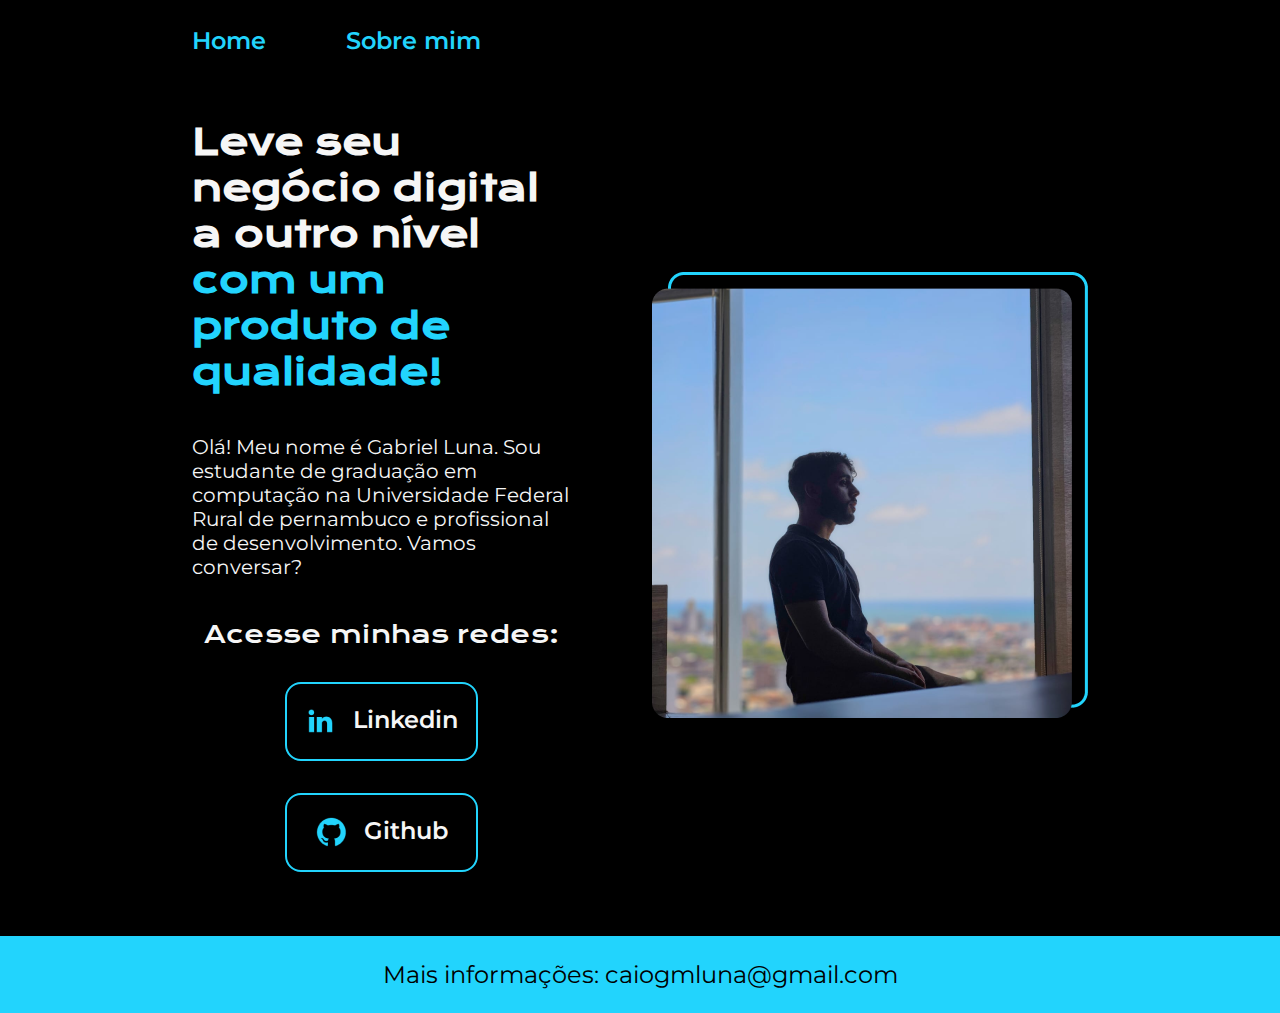
<file: index.html>
<!DOCTYPE html>
<html lang="pt-br">
<head>
    <meta charset="UTF-8">
    <meta name="viewport" content="width=device-width, initial-scale=1.0">
    <title>Portfolio Gabriel Luna</title>
    <link rel="Stylesheet" href="./styles/style.css">
</head>

<body>

    <header class="cabecalho">
        <nav class="cabecalho_menu">
            <a class="cabecalho_menu_link" href="index.html">Home</a>
            <a class="cabecalho_menu_link" href="aboutMe.html">Sobre mim</a>
        </nav>
    </header>

    <main class = "apresentacao">
        <section class="apresentacao__conteudo"> 
            <h1 class="apresentacao__conteudo__titulo">Leve seu negócio digital a outro nível <strong> com um produto de qualidade!</strong></h1>
            
            <p class="apresentacao__conteudo__texto">Olá! Meu nome é Gabriel Luna. Sou estudante de graduação em computação 
            na Universidade Federal Rural de pernambuco
            e profissional de desenvolvimento. Vamos conversar?</p>
            
            <div class="apresentacao__links">
            <h2 class="apresentacao__links__subtitulo">Acesse minhas redes:</h2>
            <a class="apresentacao__links__navegacao" href="https://www.linkedin.com/in/gabriel-luna-1917b4230/">
                <img src="./assets/linkedin.png">
                Linkedin
            </a>
            <a class="apresentacao__links__navegacao" href="https://github.com/cgluna">
                <img src="./assets/github.png">
                Github
            </a>
            </div>

        </section>
        
        <img class="apresentacao_imagens" src="./assets/Foto_portfolio.png" alt="Foto de Gabriel"> 
    </main>

    <footer class="rodape">
        <p>Mais informações: caiogmluna@gmail.com</p>
    </footer>
</body>
</html>
</file>
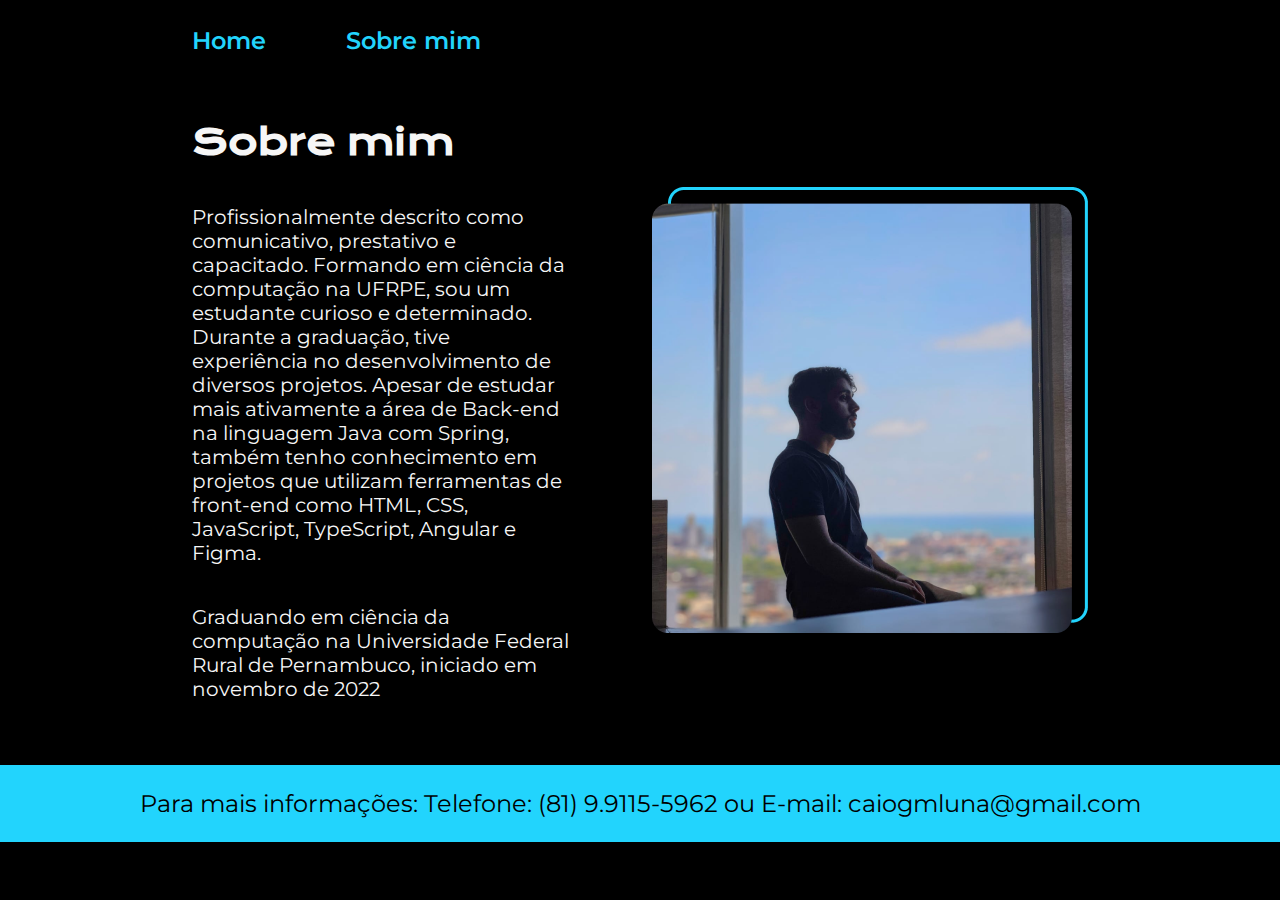
<file: aboutMe.html>
<!DOCTYPE html>
<html lang="pt-br">
<head>
    <meta charset="UTF-8">
    <meta name="viewport" content="width=device-width, initial-scale=1.0">
    <title>Sobre mim</title>
    <link rel="Stylesheet" href="./styles/style.css">
</head>
<body>
    <header class="cabecalho">
        <nav class="cabecalho_menu">
            <a class="cabecalho_menu_link" href="index.html">Home</a>
            <a class="cabecalho_menu_link" href="aboutMe.html">Sobre mim</a>
        </nav>
    </header>

    <main class="apresentacao">
       <section class="apresentacao__conteudo">
            <h1 class="apresentacao__conteudo__titulo">Sobre mim</h1>
            <p1 class="apresentacao__conteudo__texto">
                Profissionalmente descrito como comunicativo, prestativo e capacitado. Formando em ciência da
                computação na UFRPE, sou um estudante curioso e determinado. Durante a graduação, tive
                experiência no desenvolvimento de diversos projetos. Apesar de estudar mais ativamente a área de
                Back-end na linguagem Java com Spring, também tenho conhecimento em projetos que utilizam
                ferramentas de front-end como HTML, CSS, JavaScript, TypeScript, Angular e Figma.
            </p1>
            <p2 class="apresentacao__conteudo__texto">
                Graduando em ciência da computação na Universidade Federal Rural de Pernambuco, iniciado
                em novembro de 2022
            </p2>
       </section>
       
       <img src="./assets/Foto_portfolio.png">
    </main>

    <footer class="rodape">
        <p>Para mais informações: Telefone: (81) 9.9115-5962 ou E-mail: caiogmluna@gmail.com</p>
    </footer>
</body>
</html>
</file>
<file: styles/style.css>
@import url('https://fonts.googleapis.com/css2?family=Krona+One&display=swap');
@import url('https://fonts.googleapis.com/css2?family=Krona+One&family=Montserrat:ital,wght@0,100..900;1,100..900&display=swap');

:root {
    --cor-primaria: #000000;
    --cor-secundaria: #F6F6F6; 
    --cor-terciaria: #22D4FD;
    --cor-hover: #272727;

    --fonte-primaria: "montserrat", sans-serif;
    --fonte-secundaria: "Krona One", sans-serif;
}

* {
    margin: 0;
    padding: 0;
}   

body {
    box-sizing: border-box;
    background-color: var(--cor-primaria);
    color: var(--cor-secundaria);
}

strong {
    color:var(--cor-terciaria); 
}

.cabecalho {
    padding: 2% 0% 0% 15%;
}

.cabecalho_menu {
    display: flex;
    gap: 80px;
}

.cabecalho_menu_link {
    font-family: var(--fonte-primaria);
    font-size: 1.5rem;
    font-weight: 600;
    color: var(--cor-terciaria);
    text-decoration: none;
    gap: 40px
}

.apresentacao {
    padding: 5% 15%;
    display: flex;
    align-items: center;
    justify-content: space-between;
    gap: 82px;
}

.apresentacao__conteudo {
    width: 50%;
    display: flex;
    flex-direction: column;
    gap: 40px;
}

.apresentacao__conteudo__titulo {
    font-size: 2.25rem;
    font-family: var(--fonte-secundaria);
}

.apresentacao__conteudo__texto {
    font-size: 1.25rem;
    font-family: var(--fonte-primaria);
}

.apresentacao__links {
    display: flex;
    flex-direction: column;
    align-items: center;
    justify-content: space-between;
    gap: 32px;
}

.apresentacao__links__subtitulo {
    font-family: var(--fonte-secundaria);
    font-weight: 400;
    font-size: 1.5rem;
}

.apresentacao__links__navegacao {
    border: 2px solid var(--cor-terciaria);
    display: flex;
    justify-content: center;
    gap: 16px;
    width: 50%;
    text-align: center;
    border-radius: 16px;
    font-size: 1.5rem;
    padding: 21.5px 0;
    text-decoration: none;
    color: var(--cor-secundaria);
    font-family: var(--fonte-primaria);
    font-weight: 600;
}

.apresentacao__links__navegacao:hover {
    background-color: var(--cor-hover);
}

.apresentacao_imagens {
    width: 50%
}

.rodape {
    color: var(--cor-primaria);
    background-color: var(--cor-terciaria);
    padding: 24px;
    text-align: center;
    font-family: var(--fonte-primaria);
    font-size: 1.5rem;
    font-weight: 400;
}

/* Versão Mobile */

@media(max-width: 1200px) {
    .cabecalho {
        padding: 10% 10% 5% 10%; 
    }

    .cabecalho_menu {
        justify-content: center;
    }
    
    .apresentacao{
        flex-direction: column-reverse;
    }   

    
    .apresentacao {
        padding: 5%;
    }
    
    .apresentacao__conteudo {
        width: auto;
    }

}
</file>
